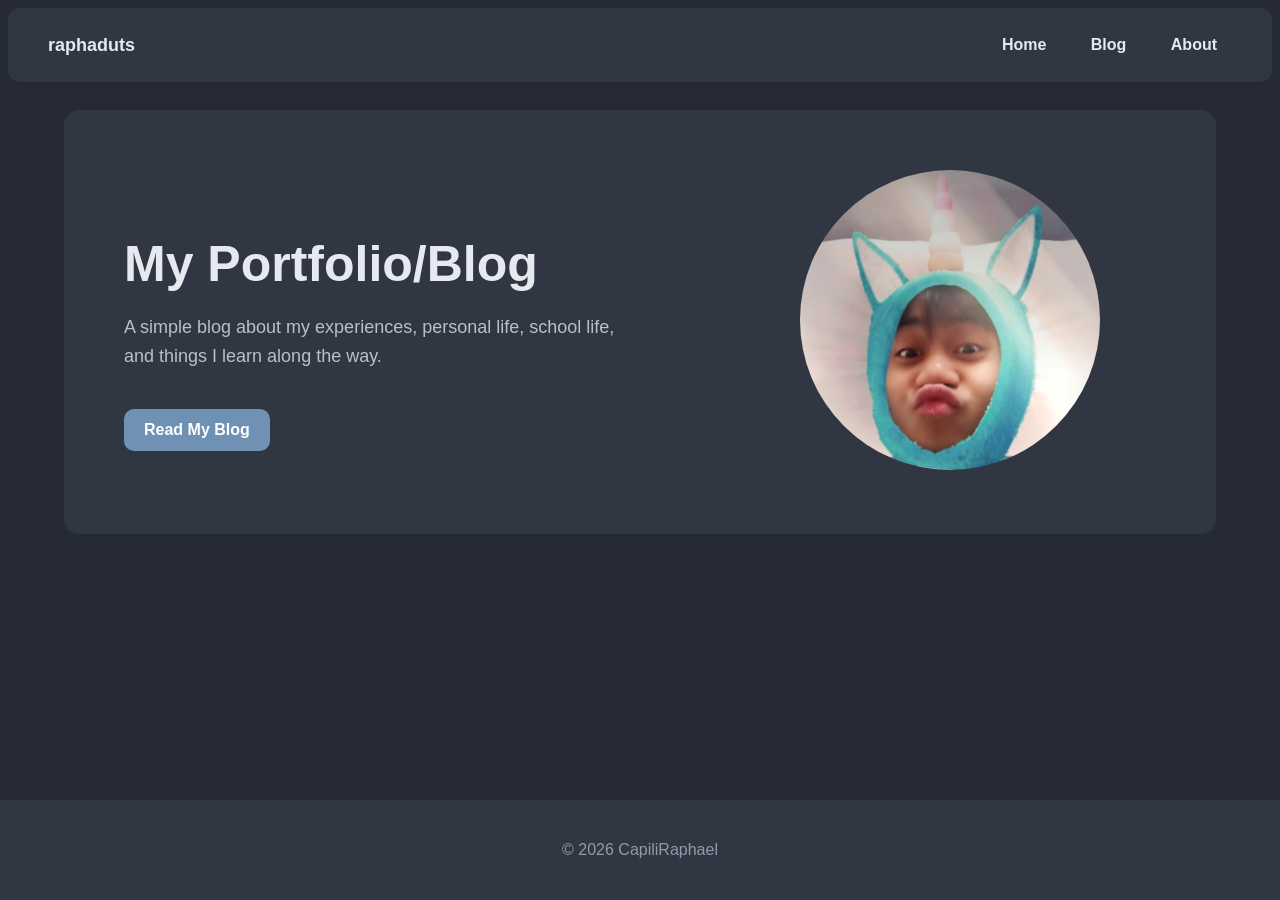
<file: index.html>
<!DOCTYPE html>
<html>
<head>
    <title>Portfolio ni Raph</title>
    <link rel="stylesheet" href="design.css">
</head>

<body>

    <header>
        <div class="logo">raphaduts</div>

        <nav>
            <a href="index.html">Home</a>
            <a href="blog.html">Blog</a>
            <a href="about.html">About</a>
        </nav>
    </header>

    <main>

    	<section class="noob">

    	   <div class="noob-text">
       		 <h1>My Portfolio/Blog</h1>

       		 <p>
          	     A simple blog about my experiences, personal life, school life, and things I learn along the way.
        	 </p>

        	<a href="blog.html" class="button">Read My Blog</a>
    		</div>

    	    <div class="noob-image">
        	<img src="me.jpg" alt="hi its me">
    	    </div>

	</section>

    </main>

    <footer>
        <p>&copy; 2026 CapiliRaphael</p>
    </footer>

</body>
</html>
</file>
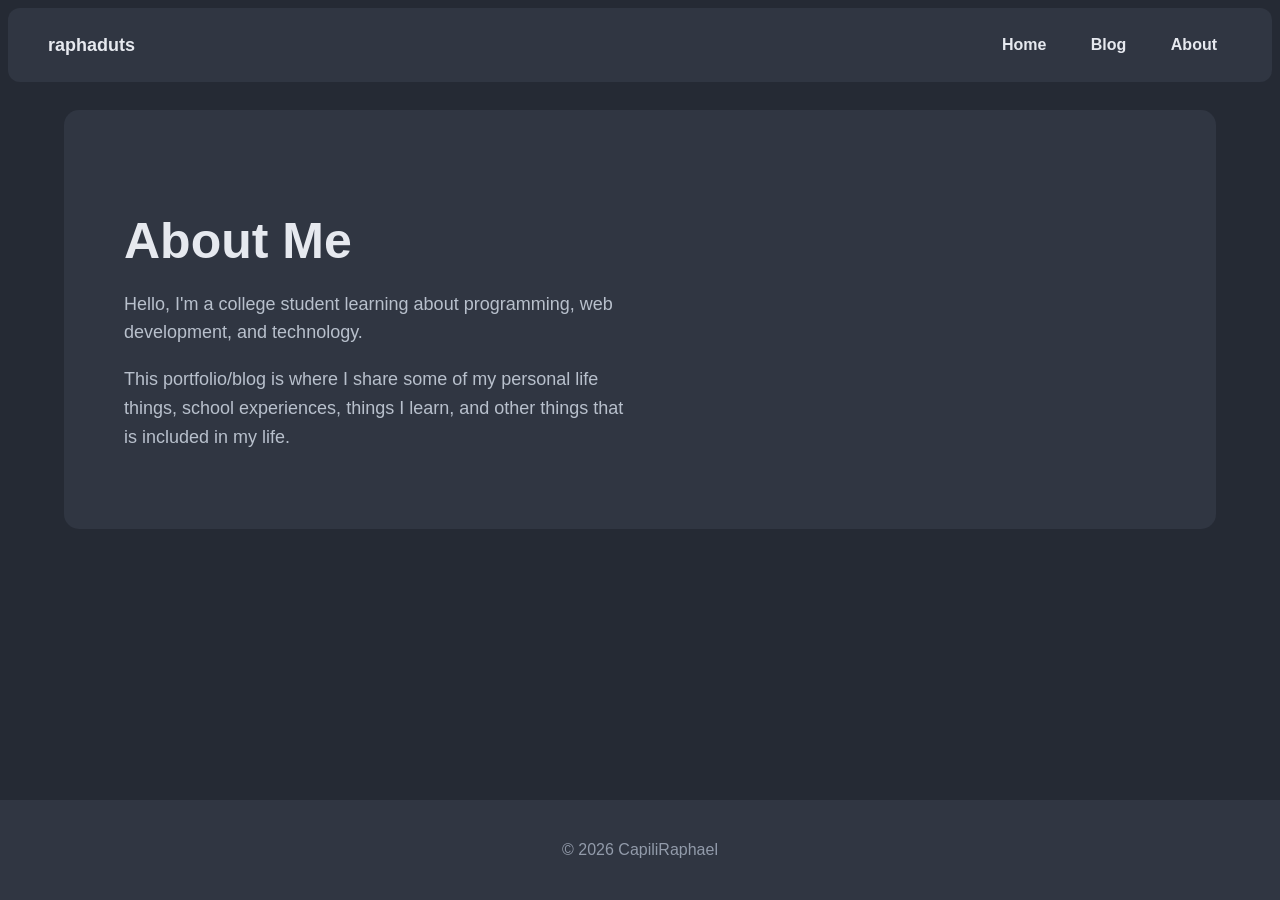
<file: about.html>
<!DOCTYPE html>
<html>
<head>
    <title>About - raphaduts</title>
    <link rel="stylesheet" href="design.css">
</head>

<body>

    <header>
        <div class="logo">raphaduts</div>

        <nav>
            <a href="index.html">Home</a>
            <a href="blog.html">Blog</a>
            <a href="about.html">About</a>
        </nav>
    </header>

    <main>

        <section class="noob">

            <div class="noob-text">

                <h1>About Me</h1>

                <p>
                    Hello, I'm a college student learning about programming, web development, and technology.
                </p>

                <p>
                    This portfolio/blog is where I share some of my personal life things, school experiences, things I learn, and other things that is included in my life.
                </p>

            </div>

        </section>

    </main>

    <footer>
        <p>&copy; 2026 CapiliRaphael</p>
    </footer>

</body>
</html>
</file>
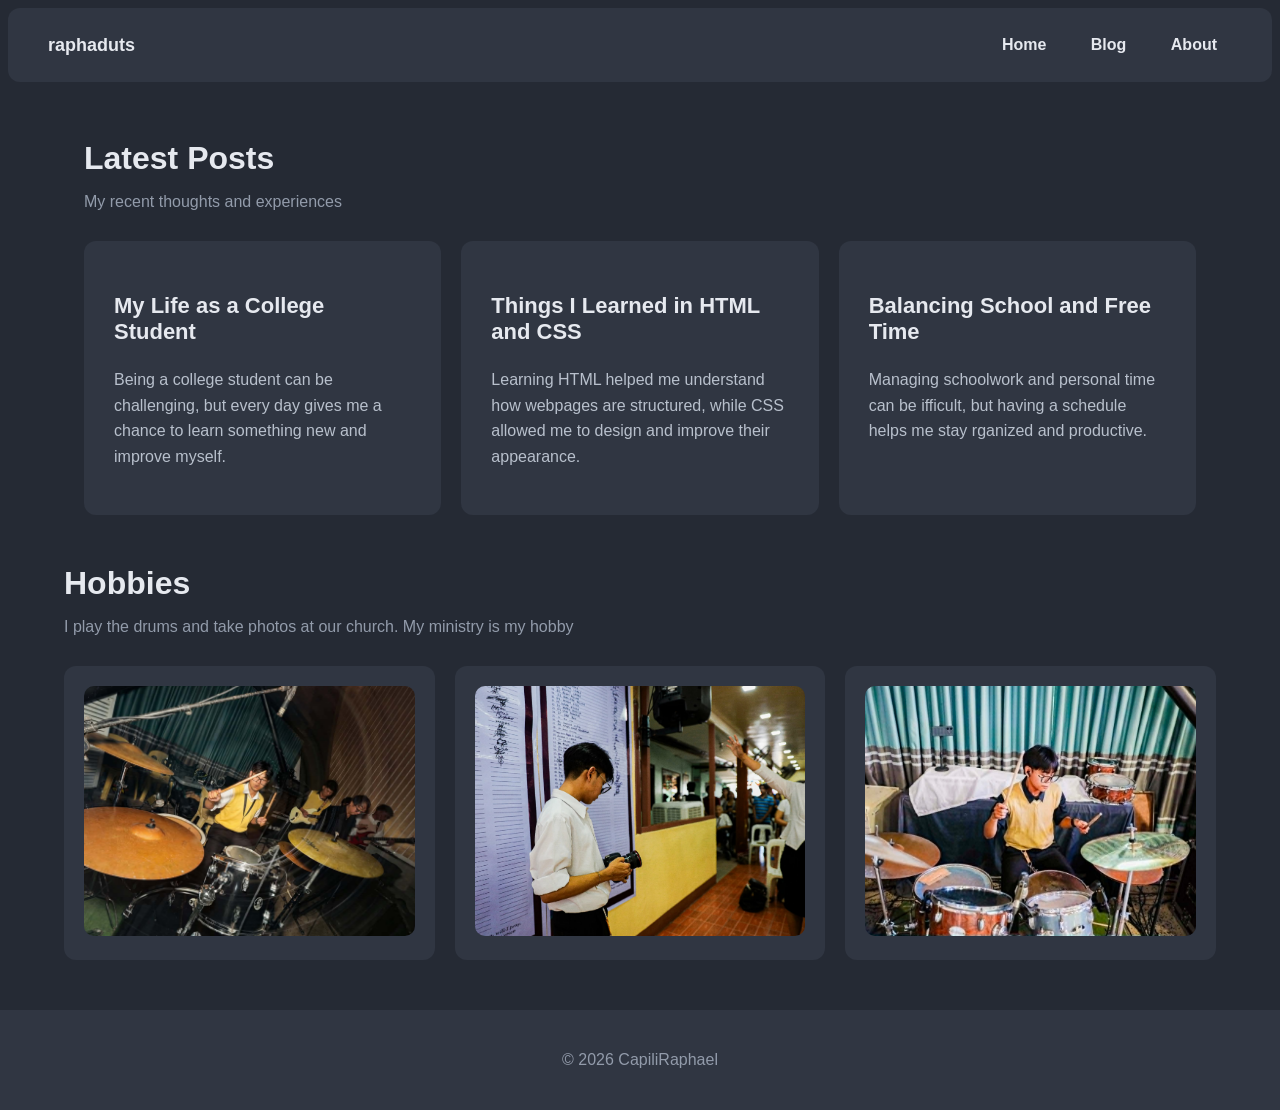
<file: blog.html>
<!DOCTYPE html>
<html>
<head>
    <title>raphaduts</title>
    <link rel="stylesheet" href="design.css">
</head>

<body>

    <header>
        <div class="logo">raphaduts</div>

        <nav>
            <a href="index.html">Home</a>
            <a href="blog.html">Blog</a>
            <a href="about.html">About</a>
        </nav>
    </header>

    <main>

        <section id="blog">

            <div class="section-title">
                <h2>Latest Posts</h2>
                <p>My recent thoughts and experiences</p>
            </div>

            <div class="posts">

                <article class="post">
                    <h3>My Life as a College Student</h3>

                    <p>
                        Being a college student can be challenging, but every day gives me a chance to learn something new and improve myself.
                    </p>
                </article>

                <article class="post">
                    <h3>Things I Learned in HTML and CSS</h3>

                    <p>
                        Learning HTML helped me understand how webpages are structured, while CSS allowed me to design and improve their appearance.
                    </p>
                </article>

                <article class="post">
                    <h3>Balancing School and Free Time</h3>

                    <p>
                        Managing schoolwork and personal time can be ifficult, but having a schedule helps me stay rganized and productive.
                    </p>
                </article>

            </div>

        </section>
	<section id="hobbies">

    <div class="section-title">
        <h2>Hobbies</h2>
        <p>I play the drums and take photos at our church. My ministry is my hobby</p>
    </div>

    <div class="hobbies">

        <div class="hobby">
            <img src="drum1.jpg">
        </div>

        <div class="hobby">
            <img src="cam.jpg" alt="My second hobby">
        </div>

        <div class="hobby">
            <img src="drum2.jpg" alt="My third hobby">
        </div>

    </div>

</section>

    </main>

    <footer>
        <p>&copy; 2026 CapiliRaphael</p>
    </footer>

</body>
</html>
</file>
<file: design.css>
* {
    box-sizing: border-box;
}

body {
    font-family: ui-rounded, "Arial Rounded MT Bold", "Helvetica Rounded", sans-serif;
    margin: 0;

    background-color: #252a34;
    color: #e6e9ef;

    min-height: 100vh;
    display: flex;
    flex-direction: column;
}

main {
    flex: 1;
}




header {
    background-color: #303642;

    margin: 8px;
    padding: 20px 40px;

    display: flex;
    justify-content: space-between;
    align-items: center;

    border-radius: 12px;
}

.logo {
    font-size: 18px;
    font-weight: bold;
}




nav a {
    display: inline-block;

    color: #e6e9ef;
    text-decoration: none;

    margin-left: 10px;
    padding: 8px 15px;

    border-radius: 10px;

    font-weight: bold;
}

nav a:hover {
    background-color: #414957;
    color: #9bb7d4;
}




.noob {
    background-color: #303642;

    width: 90%;
    max-width: 1400px;

    margin: 20px auto;
    padding: 60px;

    display: flex;
    align-items: center;
    justify-content: space-between;

    border-radius: 15px;
}

.noob-text {
    width: 50%;
}

.noob-text h1 {
    font-size: 50px;
    margin-bottom: 20px;
}

.noob-text p {
    font-size: 18px;
    line-height: 1.6;
    color: #b8c0cc;
}




.button {
    display: inline-block;

    margin-top: 20px;
    padding: 12px 20px;

    background-color: #6f91b3;
    color: white;

    text-decoration: none;

    border-radius: 10px;

    font-weight: bold;
}

.button:hover {
    background-color: #587a9b;
}




.noob-image {
    width: 40%;
    text-align: center;
}

.noob-image img {
    width: 300px;
    height: 300px;

    object-fit: cover;

    border-radius: 50%;
}




#blog {
    width: 90%;
    max-width: 1400px;

    margin: 50px auto;
    padding: 0 20px;
}

.section-title {
    margin-bottom: 30px;
}

.section-title h2 {
    font-size: 32px;
    margin-bottom: 5px;
}

.section-title p {
    color: #929baa;
}




.posts {
    display: flex;
    gap: 20px;
    flex-wrap: wrap;
}

.post {
    background-color: #303642;

    flex: 1;
    min-width: 250px;

    padding: 30px;

    border-radius: 12px;
}

.post h3 {
    font-size: 22px;
}

.post .date {
    color: #929baa;
    font-size: 14px;
}

.post p {
    color: #b8c0cc;
    line-height: 1.6;
}




footer {
    background-color: #303642;

    text-align: center;

    padding: 25px;

    margin-top: auto;

    color: #929baa;
}



#hobbies {
    width: 90%;
    max-width: 1400px;

    margin: 50px auto;
}

.hobbies {
    display: flex;
    gap: 20px;
}

.hobby {
    flex: 1;

    background-color: #303642;

    padding: 20px;

    border-radius: 12px;

    text-align: center;
}

.hobby img {
    width: 100%;
    height: 250px;

    object-fit: cover;

    border-radius: 10px;
}

.hobby h3 {
    color: #e6e9ef;
    margin-bottom: 5px;
}




html {
    scroll-behavior: smooth;
}

img {
    max-width: 100%;
    height: auto;
}




@media (max-width: 900px) {

    .noob {
        padding: 40px;
        gap: 30px;
    }

    .noob-text {
        width: 55%;
    }

    .noob-text h1 {
        font-size: 40px;
    }

    .noob-image {
        width: 40%;
    }

    .noob-image img {
        width: 250px;
        height: 250px;
    }

}




@media (max-width: 600px) {

    header {
        margin: 5px;
        padding: 15px 20px;

        flex-direction: column;
        gap: 15px;
    }

    nav a {
        margin-left: 5px;
        margin-right: 5px;
        padding: 7px 10px;
    }

    .noob {
        width: 90%;
        padding: 30px 20px;

        flex-direction: column;
        text-align: center;
    }

    .noob-text {
        width: 100%;
    }

    .noob-text h1 {
        font-size: 32px;
    }

    .noob-text p {
        font-size: 16px;
    }

    .noob-image {
        width: 100%;
    }

    .noob-image img {
        width: 200px;
        height: 200px;
    }

    #blog {
        width: 90%;
        padding: 0;
    }

    .posts {
        flex-direction: column;
    }

    .post {
        width: 100%;
    }

}
</file>
